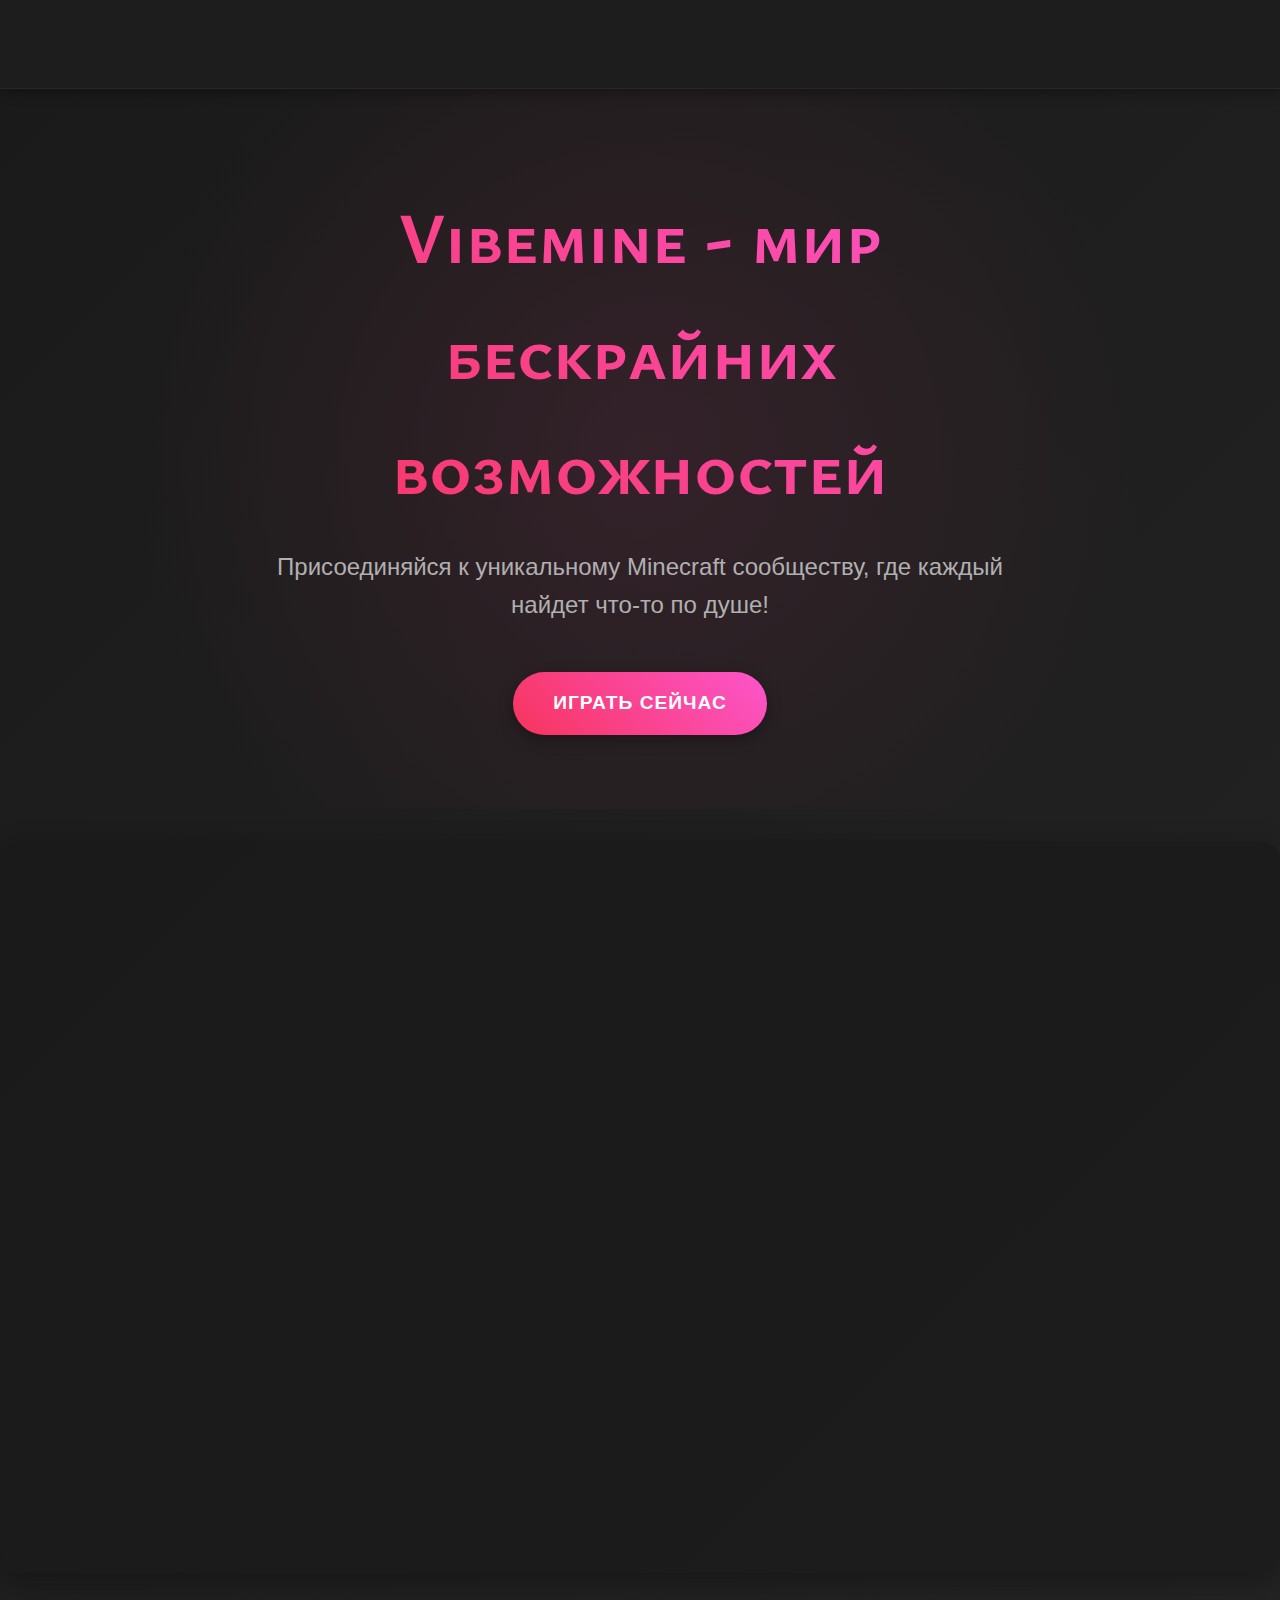
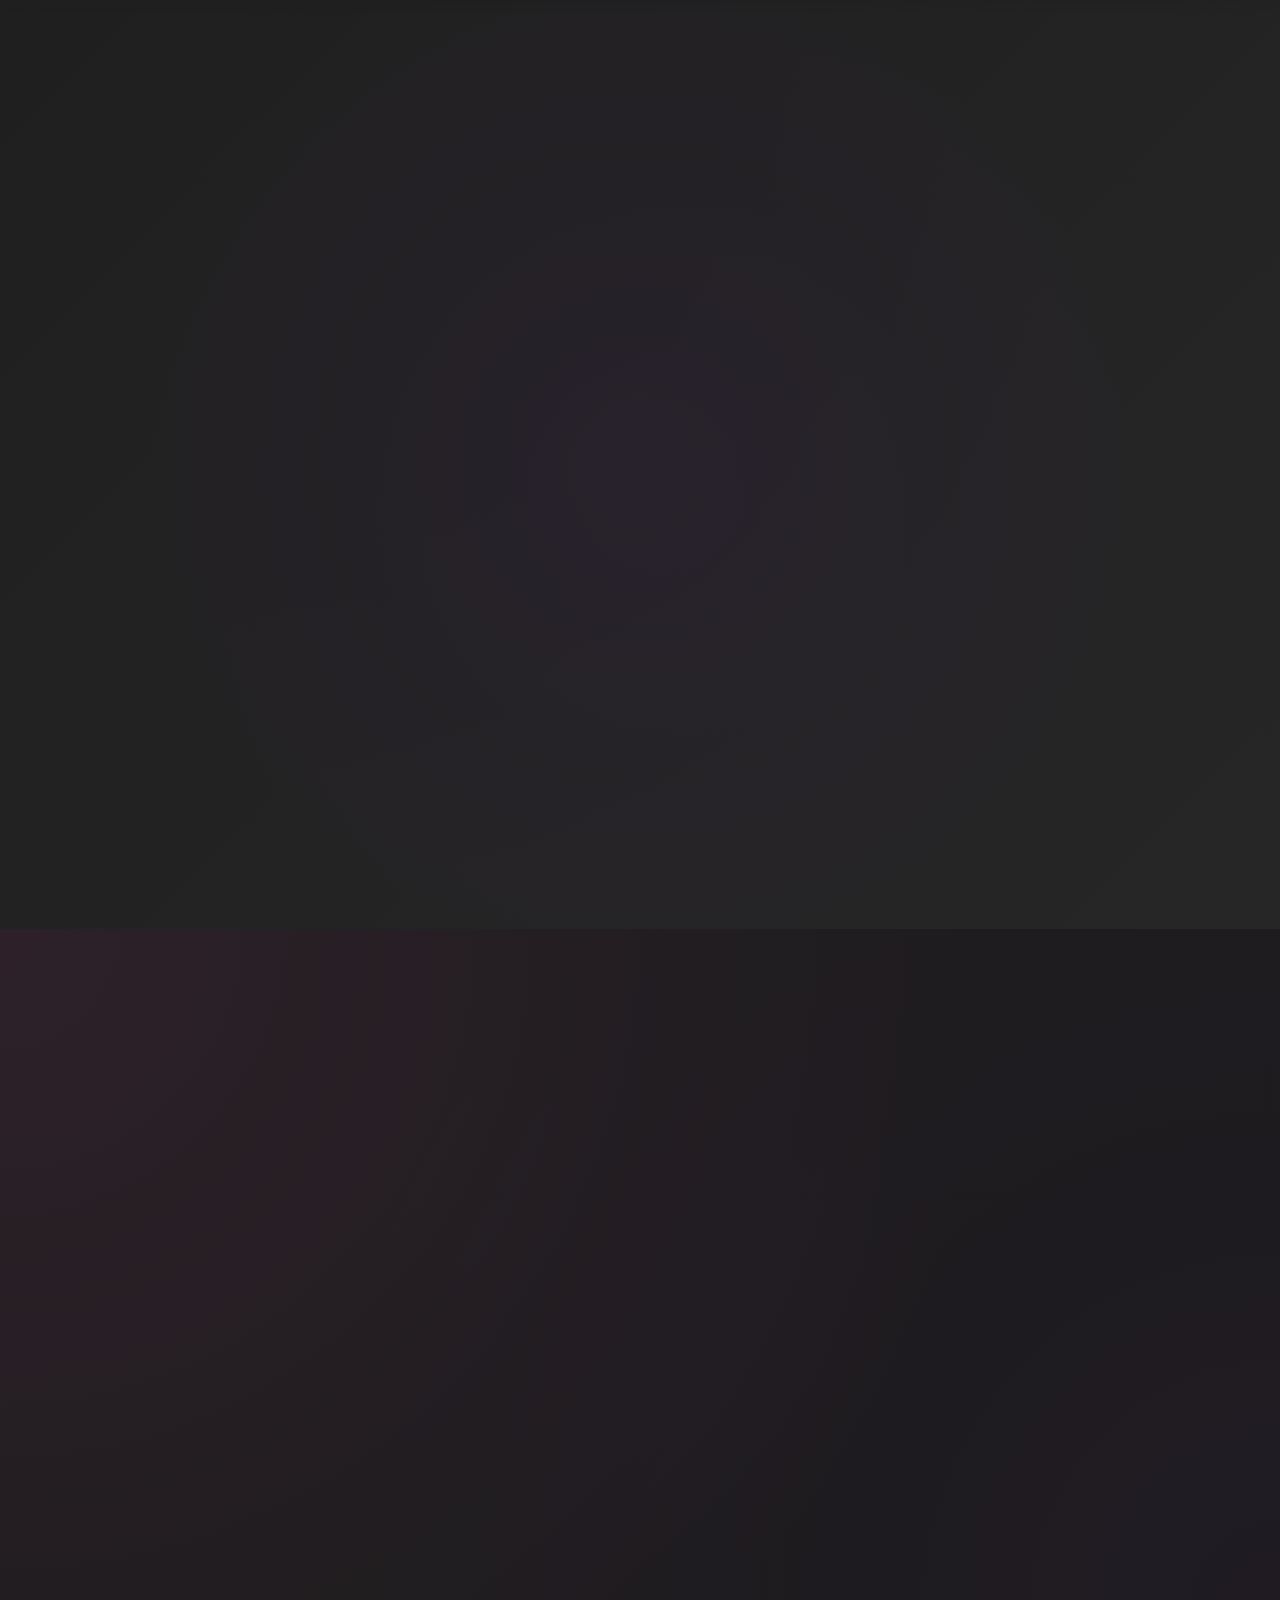
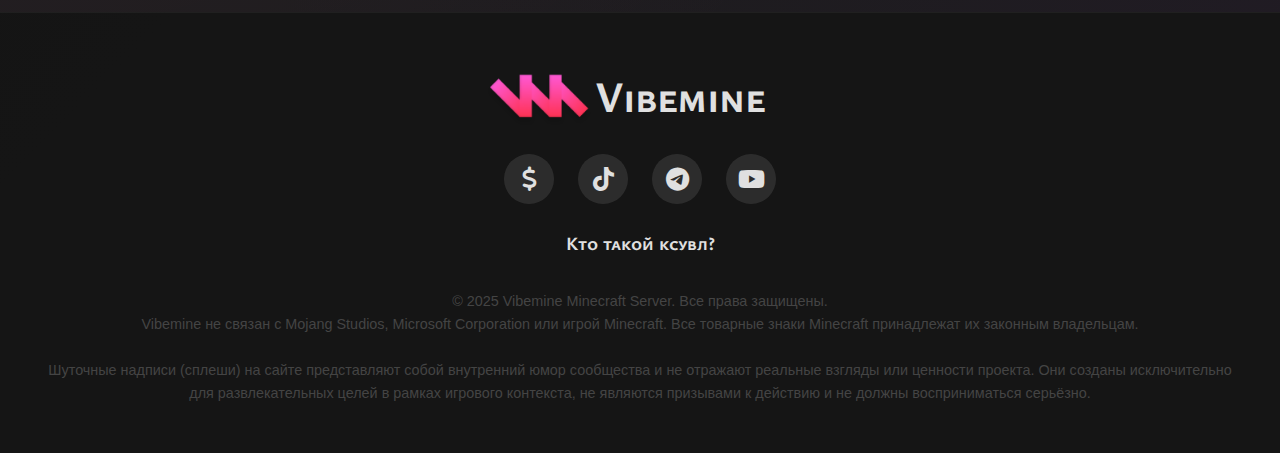
<file: index.html>
<!DOCTYPE html>
<html lang="ru">
<head>
    <meta charset="UTF-8">
    <meta name="viewport" content="width=device-width, initial-scale=1.0">
    
    <!-- Обновленные SEO-теги -->
    <title>Vibemine - Ванильный Minecraft сервер с уникальным лором и сообществом</title>
    <meta name="description" content="Присоединяйтесь к Vibemine - уникальному ванильному Minecraft серверу с глубоким лором и активным сообществом.">
    
    <!-- OpenGraph для соцсетей -->
    <meta property="og:title" content="Vibemine - Ванильный Minecraft сервер">
    <meta property="og:description" content="Играйте на уникальном ванильном сервере с развитым сообществом и глубокой историей">
    <meta property="og:image" content="https://www.vibemine.fun/data/resources/logo.png">
    <meta property="og:url" content="https://www.vibemine.fun/">
    <meta property="og:type" content="website">
    
    <!-- Twitter Cards -->
    <meta name="twitter:card" content="summary_large_image">
    <meta name="twitter:title" content="Vibemine Minecraft Server">
    <meta name="twitter:description" content="Ванильный Minecraft сервер с уникальным лором">
    <meta name="twitter:image" content="https://www.vibemine.fun/data/resources/logo.png">
    
    <!-- Оптимизация загрузки ресурсов -->
    <link rel="preconnect" href="https://fonts.googleapis.com">
    <link rel="preconnect" href="https://fonts.gstatic.com" crossorigin>
    <link rel="preload" as="style" href="https://fonts.googleapis.com/css2?family=Ysabeau+SC:wght@1..1000&display=swap">
    
    <!-- Основные стили -->
    <link rel="stylesheet" href="https://cdnjs.cloudflare.com/ajax/libs/font-awesome/6.4.0/css/all.min.css">
    <link rel="stylesheet" href="https://fonts.googleapis.com/css2?family=Ysabeau+SC:wght@400;700&display=swap">
    <link rel="stylesheet" href="styles.css">
    
    <!-- Favicon -->
    <link rel="icon" href="data/icon/favicon.ico" type="image/x-icon">
    
    <!-- Canonical URL (важно для SEO) -->
    <link rel="canonical" href="https://www.vibemine.fun/">

    <meta name="robots" content="index, follow">
    <meta name="googlebot" content="index, follow">
</head>
<body>
    <header>
        <div class="header-container header-animation">
            <a class="header" href="https://www.vibemine.fun/">
                <span style="display: flex; align-items: center;">
                    <img src="data/resources/logo.png" class="logo" alt="Vibemine Logo">
                    Vibemine
                </span>
            </a>
            <div class="nav-links">
                <a href="#about">О сервере</a>
                <a href="#features">Особенности</a>
                <a href="#join">Присоединиться</a>
            </div>
        </div>
        <div class="burger-menu">
            <span></span>
            <span></span>
            <span></span>
        </div>
    </header>

    <section class="hero">
        <div class="container">
            <div class="hero-content animated">
                <h1>Vibemine - мир бескрайних возможностей</h1>
                <p>Присоединяйся к уникальному Minecraft сообществу, где каждый найдет что-то по душе!</p>
                <a href="#join" class="cta-button">Играть сейчас</a>
            </div>
        </div>
    </section>

    <section id="about" class="about">
        <div class="container">
            <h2 class="animated">Наш сервер</h2>
            <div class="about-content">
                <div class="about-text animated delay-1">
                    <p>Это место, где каждый может погрузиться в захватывающее приключение, насладиться ванильным майнкрафтом и стать частью живой истории.</p>
                    <p>Это не просто бесцельное выживание! Мы добавили увлекательный сюжет, который раскрывается постепенно, делая игру глубже и интереснее. Тайны, загадки и общие цели объединяют игроков, создавая по-настоящему дружное комьюнити.<p>
                    <p></p>
                </div>
                <div class="about-image animated delay-2">
                    <img src="data/resources/world.png" alt="Vibemine Minecraft World">
                    <div class="rotating-squares">
                        <div class="square sq1"></div>
                        <div class="square sq2"></div>
                        <div class="square sq3"></div>
                        <div class="square sq4"></div>
                        <div class="square sq5"></div>
                    </div>
                </div>
            </div>
        </div>
    </section>
    
    <section id="features">
        <div class="features-container">
            <h2 class="animated">Наши особенности</h2>
            
            <div class="features-grid">
                <div class="feature-card animated delay-1">
                    <div class="feature-icon">
                        <i class="fas fa-bolt"></i>
                    </div>
                    <h3>Собственный лор</h3>
                    <p>Уникальная история, написанная специально для сервера.</p>
                </div>
                
                <div class="feature-card animated delay-2">
                    <div class="feature-icon">
                        <i class="fas fa-users"></i>
                    </div>
                    <h3>Активное сообщество</h3>
                    <p>Присоединяйтесь к нашему дружелюбному сообществу, которое всегда готово помочь новичкам.</p>
                </div>
                
                <div class="feature-card animated delay-3">
                    <div class="feature-icon">
                        <i class="fas fa-paint-brush"></i>
                    </div>
                    <h3>Интерактивность</h3>
                    <p>Постройки игроков могут преобрести собственные механики, а так же влиять на сюжет.</p>
                </div>
                
                <div class="feature-card animated delay-1">
                    <div class="feature-icon">
                        <i class="fas fa-trophy"></i>
                    </div>
                    <h3>Ну что еще</h3>
                    <p>Когда то я был на море и просрал тапок, интересно где он сейчас?</p>
                </div>
                
                <div class="feature-card animated delay-2">
                    <div class="feature-icon">
                        <i class="fas fa-sync-alt"></i>
                    </div>
                    <h3>Стабильный аптайм</h3>
                    <p>Сервер работает 24/7 с минимальным временем простоя благодаря мощному оборудованию.</p>
                </div>
                
                <div class="feature-card animated delay-3">
                    <div class="feature-icon">
                        <i class="fas fa-ban"></i>
                    </div>
                    <h3>Модерация</h3>
                    <p>Наша администрация следит за поведением игроков, поддерживая дружный вайб на сервере.</p>
                </div>
            </div>
        </div>
    </section>

    <section id="join" class="join">
        <div class="container">
            <h2 class="animated">Vibemine</h2>
            <p class="animated delay-1">Самый дружный сервер с прекрасным сообществом.<br>Mы ждем именно тебя</p>
            
            <a href="https://t.me/VibemineStatusBot" class="cta-button animated" target="_blank">
                <i class="fab fa-telegram"></i> Войти через бота
            </a>
        </div>
    </section>
<!-- https://ibb.co/Tx9Rmh0R -->
    <footer>
        <div class="container">
            <div class="footer-content">
                <a class="header" href="https://www.vibemine.fun/">
                    <span style="display: flex; align-items: center;">
                        <img src="data/resources/logo.png" class="logo" alt="Vibemine Logo">
                        Vibemine
                    </span>
                </a>
                
                <div class="social-links">
                    <a target="_blank" href="https://pay.cloudtips.ru/p/1b6b054d" class="social-icon" style="text-decoration: none;"><i class="fab fa-dollar"></i></a>
                    <a target="_blank" href="https://www.tiktok.com/@vibemine.fun" class="social-icon" style="text-decoration: none;"><i class="fab fa-tiktok"></i></a>
                    <a target="_blank" href="https://t.me/vibemine_fun" class="social-icon" style="text-decoration: none;"><i class="fab fa-telegram"></i></a>
                    <a target="_blank" href="https://www.youtube.com/channel/UCyKmRydZBMO7y8HzMkC8cvA" class="social-icon" style="text-decoration: none;"><i class="fab fa-youtube"></i></a>
                </div>

                <h3>самый уникальный сплеш</h3>
                
                <p class="copyright">
                    © 2025 Vibemine Minecraft Server. Все права защищены.
                    <br>
                    Vibemine не связан с Mojang Studios, Microsoft Corporation или игрой Minecraft. Все товарные знаки Minecraft принадлежат их законным владельцам.
                    <br>
                    <br>
                    Шуточные надписи (сплеши) на сайте представляют собой внутренний юмор сообщества и не отражают реальные взгляды или ценности проекта. 
                    Они созданы исключительно для развлекательных целей в рамках игрового контекста, не являются призывами к действию и не должны восприниматься серьёзно.
                </p>
            </div>
        </div>
    </footer>
    <script src="script.js"></script>
</body>
</html>
</file>
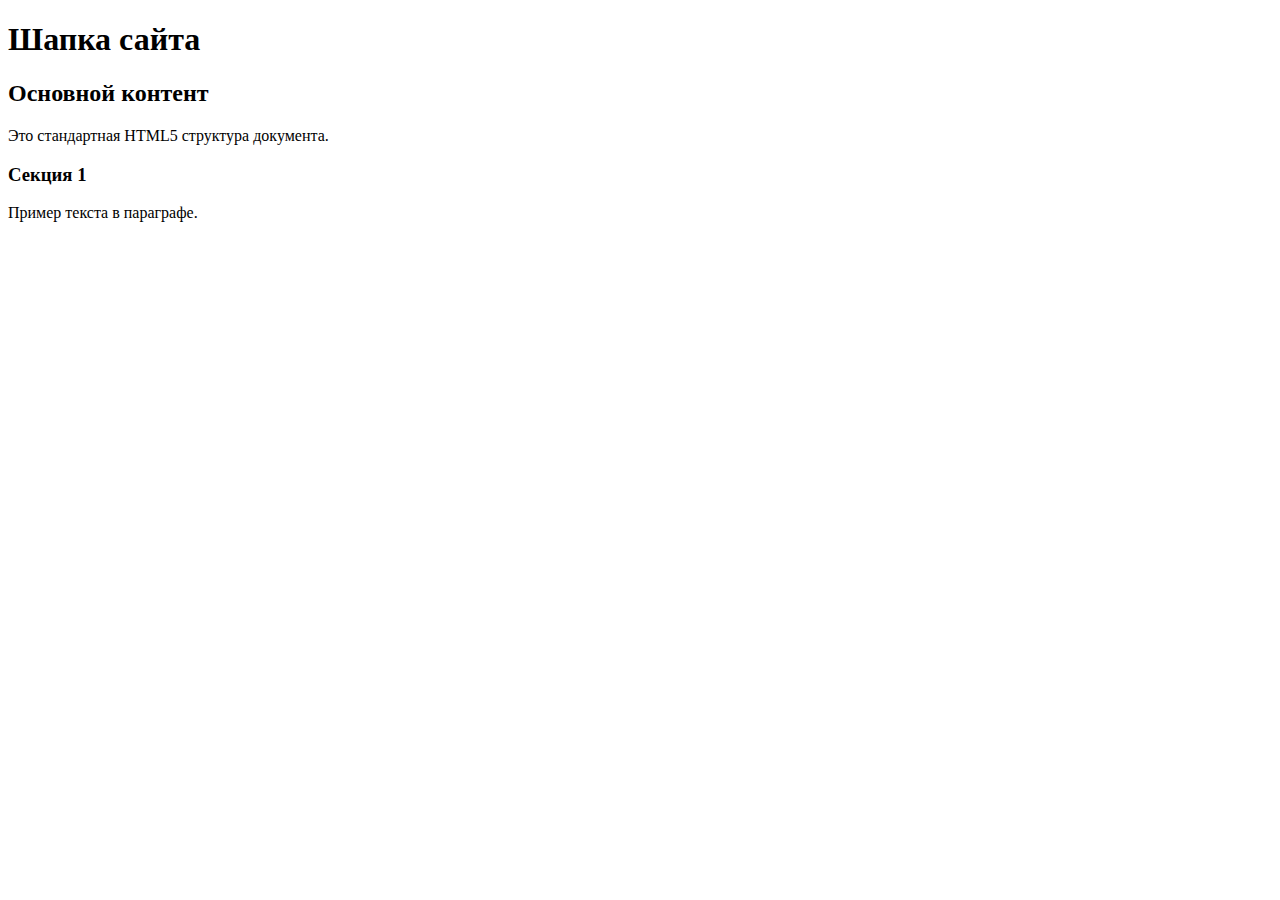
<file: main.html>
<!DOCTYPE html>
<html lang="ru">
<head>
    <meta charset="UTF-8">
    <meta name="viewport" content="width=device-width, initial-scale=1.0">
    <meta http-equiv="X-UA-Compatible" content="ie=edge">
    <title>Vibemine - хлеб?</title>
</head>
<body>
    <header>
        <h1>Шапка сайта</h1>
    </header>
    
    <main>
        <article>
            <h2>Основной контент</h2>
            <p>Это стандартная HTML5 структура документа.</p>
            <section>
                <h3>Секция 1</h3>
                <p>Пример текста в параграфе.</p>
            </section>
        </article>
    </main>
    
    <footer>
    </footer>
</body>
</html>
</file>
<file: styles.css>
@font-face {
  font-family: 'Ysabeau SC';
  font-style: normal;
  font-weight: 1 1000;
  font-display: swap;
  src: url(https://fonts.gstatic.com/s/ysabeausc/v7/kmKnZq7tH7h2Y3gS7Ur0l1E.woff2) format('woff2');
}
@import url('https://fonts.googleapis.com/css2?family=Ysabeau+SC:wght@1..1000&display=fallback');
@import url('https://fonts.googleapis.com/css2?family=Geologica:wght@100..900&family=Press+Start+2P&display=swap');

* {
    margin: 0;
    padding: 0;
    box-sizing: border-box;
}

body {
    font-family: 'Geologica', sans-serif;
    background: linear-gradient(135deg, #1a1a1a 0%, #2a2a2a 100%);
    color: #e0e0e0;
    min-height: 100vh;
    display: flex;
    flex-direction: column;
    line-height: 1.6;
    overflow-x: hidden;
}

body > * {
    padding-left: 16.66%; 
    padding-right: 16.66%;
    box-sizing: border-box;
}

section {
    padding: 5rem 0;
    position: relative;
}

.container {
    max-width: 1200px;
    margin: 0 auto;
}

h1, h2, h3 {
    font-family: "Ysabeau SC", sans-serif;
    font-weight: 700;
}

/* Стили шапки */
header {
    background: rgba(30, 30, 30, 0.95);
    backdrop-filter: blur(10px);
    padding-top: 1.5rem;
    padding-bottom: 1.5rem;
    border-bottom: 1px solid rgba(255, 255, 255, 0.05);
    box-shadow: 0 4px 12px rgba(0, 0, 0, 0.3);
    position: sticky;
    top: 0;
    z-index: 100;
    flex-shrink: 0;
}

.header-container {
    display: flex;
    justify-content: space-between;
    align-items: center;
    width: 100%;
    height: 40px;
}

.header {
    display: flex;
    align-items: center;
    font-family: "Ysabeau SC", sans-serif;
    margin: 0;
    font-weight: 700;
    font-size: 2.7rem;
    color: #f0f0f0;
    letter-spacing: -0.5px;
    text-decoration: none;
    color: inherit;
}

.logo {
    height: 20px;
    transform: scale(2.1);
    margin-right: 40px;
    transition: transform 0.3s ease;
    height: 50px;
    margin-right: 30px;
}

.header:hover .logo {
    transform: rotate(-5deg) scale(2.05);
}

.nav-links {
    display: flex;
    gap: 2rem;
}

.nav-links a {
    color: #b0b0b0;
    text-decoration: none;
    font-size: 1.1rem;
    font-weight: 500;
    padding: 0.5rem 1rem;
    border-radius: 5px;
    transition: all 0.3s ease;
    position: relative;
    margin-left: 1.5rem;
}

.nav-links a:after {
    content: '';
    position: absolute;
    width: 0;
    height: 3px;
    border-radius: 4px;
    bottom: 0;
    left: 0;
    background: linear-gradient(270deg, #f7345d, #fd56cc);
    transition: width 0.3s ease;
}

.nav-links a:hover {
    color: #f7f7f7;
}

.nav-links a:hover:after {
    width: 100%;
}

@keyframes slideIn {
  0% {
    opacity: 0;
    transform: translateX(-100px);
  }
  100% {
    opacity: 1;
    transform: translateX(0);
  }
}

.header-animation {
  animation: slideIn 0.6s cubic-bezier(0.23, 1, 0.32, 1) forwards;
  opacity: 0;
}

@media (max-width: 768px) {
  @keyframes slideIn {
    0% { transform: translateX(-50px); }
  }
}

/* Герой секция */
.hero {
    min-height: 80vh;
    display: flex;
    align-items: center;
    justify-content: center;
    text-align: center;
    position: relative;
    overflow: hidden;
}

.hero:before {
    content: '';
    position: absolute;
    top: 0;
    left: 0;
    width: 100%;
    height: 100%;
    background: radial-gradient(circle, rgba(250, 68, 144, 0.1) 0%, rgba(30, 30, 30, 0) 70%);
    z-index: -1;
}

.hero-content {
    max-width: 800px;
    z-index: 1;
}

.hero h1 {
    font-size: 4.5rem;
    margin-bottom: 1.5rem;
    background: linear-gradient(45deg, #f7345d, #fd56cc);
    -webkit-background-clip: text;
    background-clip: text;
    color: transparent;
    animation: gradientShift 5s infinite alternate;
}

.hero p {
    font-size: 1.5rem;
    margin-bottom: 2rem;
    color: #b0b0b0;
}

.cta-button {
    display: inline-block;
    padding: 1rem 2.5rem;
    background: linear-gradient(45deg, #f7345d, #fd56cc);
    color: white;
    border-radius: 50px;
    text-decoration: none;
    font-weight: 700;
    font-size: 1.2rem;
    text-transform: uppercase;
    letter-spacing: 1px;
    transition: all 0.3s ease;
    box-shadow: 0 5px 15px rgba(0, 0, 0, 0.3);
    transform: translateY(15px);
}

.cta-button:hover {
    transform: translateY(10px);
    box-shadow: 0 8px 25px rgba(249, 67, 142, 0.4);
}

/* О сервере */
.about {
    background: rgba(25, 25, 25, 0.7);
    border-radius: 20px;
    padding: 4rem;
    margin: 2rem 0;
    box-shadow: 0 10px 30px rgba(0, 0, 0, 0.3);
    position: relative;
    overflow: hidden;
}

.about h2 {
    font-size: 3rem;
    margin-bottom: 2rem;
    color: #f7f7f7;
    text-align: center;
    position: relative;
    z-index: 1;
    padding-bottom: 0.3rem;
}

.about h2::after {
    content: '';
    position: absolute;
    bottom: 0;
    left: 50%;
    transform: translateX(-50%);
    width: 100px;
    height: 4px;
    background: linear-gradient(270deg, #f7345d, #fd56cc);
    border-radius: 4px;
}

.about-content {
    display: flex;
    gap: 3rem;
    align-items: center;
    z-index: 1;
}

.about-text {
    flex: 1;
    z-index: 1;
}

.about-text p {
    margin-bottom: 1.5rem;
    font-size: 1.4rem;
    line-height: 1.8;
    z-index: 1;
}

.about-image img {
    flex: 1;
    border-radius: 15px;
    overflow: visible;
    transition: transform 0.5s ease;
    position: relative;
    z-index: 2;
}

.about-image:hover img {
    transform: scale(1.03);
}

.about-image {
    position: relative;
    display: flex;
    justify-content: center;
    align-items: center;
}

/* Квадраты */
.rotating-squares {
    position: absolute;
    top: 50%;
    left: 50%;
    transform: translate(-50%, -50%);
    z-index: 0;
    pointer-events: none;
}

.square {
    position: absolute;
    top: 50%;
    left: 50%;
    transform: translate(-50%, -50%);
    background: rgba(55, 55, 55, 0.15);
    transform-origin: center;
    border-radius: 15px;
}

.sq1 {
    width: 1000px;
    height: 1000px;
    animation: rotateSquare 160s linear infinite;
}

.sq2 {
    width: 800px;
    height: 800px;
    animation: rotateSquare 140s linear infinite;
}

.sq3 {
    width: 600px;
    height: 600px;
    animation: rotateSquare 120s linear infinite;
}

.sq4 {
    width: 400px;
    height: 400px;
    animation: rotateSquare 100s linear infinite;
}

.sq5 {
    width: 200px;
    height: 200px;
    animation: rotateSquare 80s linear infinite;
}

@keyframes rotateSquare {
    0% {
        transform: translate(-50%, -50%) rotate(0deg);
    }
    100% {
        transform: translate(-50%, -50%) rotate(360deg);
    }
}

#features {
    padding: 5rem 0;
    position: relative;
    overflow: visible;
}

#features:before {
    content: '';
    position: absolute;
    top: 0;
    left: 0;
    width: 100%;
    height: 100%;
    background: radial-gradient(circle, rgba(80, 20, 120, 0.1) 0%, rgba(30, 30, 30, 0) 70%);
    z-index: -1;
}

.features-container h2 {
    font-size: 3rem;
    margin-bottom: 2rem;
    color: #f7f7f7;
    text-align: center;
    position: relative;
    z-index: 1;
    padding-bottom: 0.3rem;
}

.features-container h2::after {
    content: '';
    position: absolute;
    bottom: 0;
    left: 50%;
    transform: translateX(-50%);
    width: 100px;
    height: 4px;
    background: linear-gradient(270deg, #f7345d, #fd56cc);
    border-radius: 4px;
}

.features-container {
    max-width: 1200px;
    margin: 0 auto;
}

.features-grid {
    display: grid;
    grid-template-columns: repeat(3, 1fr);
    gap: 2rem;
    margin-top: 3rem;
}

.feature-card {
    background: rgba(35, 35, 35, 0.7);
    box-shadow: 0 15px 30px rgba(0, 0, 0, 0.1);
    border-radius: 15px;
    padding: 2rem;
    text-align: center;
    transition: all 0.3s ease;
    border: 1px solid rgba(255, 255, 255, 0.1);
    position: relative;
    overflow: hidden;
    z-index: 1;
}

.feature-card:before {
    content: '';
    position: absolute;
    top: 0;
    left: 0;
    width: 100%;
    height: 100%;
    background: linear-gradient(135deg, rgba(253, 86, 204, 0.1) 0%, rgba(247, 52, 93, 0.05) 100%);
    z-index: -1;
    opacity: 0;
    transition: opacity 0.3s ease;
}

.feature-card:hover {
    box-shadow: 0 25px 40px rgba(0, 0, 0, 0.3);
    border-color: rgba(253, 86, 204, 0.3);
}

.feature-card:hover:before {
    opacity: 1;
}

.feature-icon {
    font-size: 3rem;
    margin-bottom: 1.5rem;
    color: #fd56cc;
    background: rgba(253, 86, 204, 0.1);
    width: 80px;
    height: 80px;
    display: flex;
    align-items: center;
    justify-content: center;
    border-radius: 50%;
    margin: 0 auto 1.5rem;
    transition: all 0.3s ease;
}

.feature-card:hover .feature-icon {
    transform: scale(1.1);
    background: rgba(253, 86, 204, 0.2);
    box-shadow: 0 0 20px rgba(253, 86, 204, 0.3);
}

.feature-card h3 {
    font-size: 1.5rem;
    margin-bottom: 1rem;
    color: #f0f0f0;
}

.feature-card p {
    color: #b0b0b0;
    font-size: 1rem;
}

/* Призыв к действию */
.join {
    position: relative;
    overflow: hidden;
    background: linear-gradient(0deg, rgb(28, 28, 28) 0%, rgb(28, 28, 28) 100%);
    text-align: center;
    padding: 150px 0; /* Увеличиваем высоту секции */
}

.join:before {
    content: '';
    position: absolute;
    top: 0;
    left: 0;
    width: 100%;
    height: 100%;
    background: radial-gradient(circle at left top, rgba(253, 86, 204, 0.08) 0%, transparent 70%);
    z-index: 1;
}

.join:after {
    content: '';
    position: absolute;
    bottom: 0;
    right: 0;
    width: 100%;
    height: 100%;
    background: radial-gradient(circle at right bottom, rgba(80, 20, 120, 0.08) 0%, transparent 70%);
    z-index: 1;
}

.join .container {
    position: relative;
    z-index: 2;
    max-width: 800px;
    margin: 0 auto;
    padding: 40px 20px; /* Добавляем отступы для контейнера */
}

.join h2 {
    font-size: 3.5rem;
    margin-bottom: 1.5rem;
    background: linear-gradient(45deg, #f7345d, #fd56cc);
    -webkit-background-clip: text;
    background-clip: text;
    color: transparent;
}

.join p {
    font-size: 1.3rem;
    max-width: 800px;
    margin: 0 auto 2.5rem;
    color: #b0b0b0;
    padding-bottom: 15px;
}

.join .cta-button {
    display: inline-flex;
    align-items: center;
    gap: 12px;
    padding: 1.1rem 2.8rem;
    font-size: 1.3rem;
    transition: all 0.4s ease;
    box-shadow: 0 5px 25px rgba(247, 52, 93, 0.3);
}

.join .cta-button:hover {
    box-shadow: 0 12px 30px rgba(249, 67, 142, 0.5);
    letter-spacing: 1.5px;
    transform: scale(1.02);
}

.join .cta-button i {
    font-size: 1.6rem;
    transition: transform 0.4s ease;
}

.join .cta-button:hover i {
    transform: scale(1.2);
}

/* Responsive adjustments */
@media (max-width: 768px) {
    .join h2 {
        font-size: 2.8rem;
    }
    
    .join p {
        font-size: 1.1rem;
        padding: 0 1rem;
    }
    
    .join .cta-button {
        padding: 1rem 2rem;
        font-size: 1.1rem;
    }
}

/* Футер */
footer {
    background: rgba(20, 20, 20, 0.95);
    padding: 3rem 0;
    border-top: 1px solid rgba(255, 255, 255, 0.05);
    text-align: center;
}

.footer-content {
    display: flex;
    flex-direction: column;
    align-items: center;
}

.social-links {
    display: flex;
    gap: 1.5rem;
    margin: 1.5rem 0;
}

.social-icon {
    width: 50px;
    height: 50px;
    border-radius: 50%;
    background: rgba(255, 255, 255, 0.1);
    display: flex;
    align-items: center;
    justify-content: center;
    color: #e0e0e0;
    font-size: 1.5rem;
    position: relative;
    overflow: hidden;
    z-index: 1;
    transition: transform 0.3s ease, color 0.3s ease;
}

.social-icon::before {
    content: "";
    position: absolute;
    top: 0;
    left: 0;
    width: 100%;
    height: 100%;
    background: linear-gradient(45deg, #f7345d, #fd56cc);
    opacity: 0;
    z-index: -1;
    transition: opacity 0.3s ease;
}

.social-icon:hover {
    transform: translateY(-5px);
    color: white;
}

.social-icon:hover::before {
    opacity: 1;
}

.copyright {
    margin-top: 2rem;
    color: #444;
    font-size: 0.9rem;
}

/* Анимации */
@keyframes fadeInDown {
    from {
        opacity: 0;
        transform: translateY(-20px);
    }
    to {
        opacity: 1;
        transform: translateY(0);
    }
}

@keyframes gradientShift {
    0% {
        background-position: 0% 50%;
    }
    100% {
        background-position: 100% 50%;
    }
}

.animated {
    opacity: 0;
    transform: translateY(30px);
    transition: opacity 0.8s ease, transform 0.8s ease;
}

.animated.in-view {
    opacity: 1;
    transform: translateY(0);
}

.delay-1 { transition-delay: 0.2s !important; }
.delay-2 { transition-delay: 0.4s !important; }
.delay-3 { transition-delay: 0.6s !important; }

/* Адаптивность */
@media (max-width: 992px) {
    body > * {
        padding-left: 8%; 
        padding-right: 8%;
    }
    
    .about-content {
        flex-direction: column;
    }
    
    .hero h1 {
        font-size: 3.5rem;
    }
}

@media (max-width: 992px) {
    .features-grid {
        grid-template-columns: repeat(2, 1fr);
    }
}

@media (max-width: 768px) {
    .features-grid {
        grid-template-columns: 1fr;
    }
}

@media (max-width: 768px) {
    .header {
        font-size: 2rem;
    }
    
    .logo {
        margin-right: 20px;
    }
    
    .nav-links {
        display: none;
    }
    
    .hero h1 {
        font-size: 2.5rem;
    }
    
    .hero p {
        font-size: 1.2rem;
    }
    
    .about {
        padding: 2rem;
    }
}
</file>
